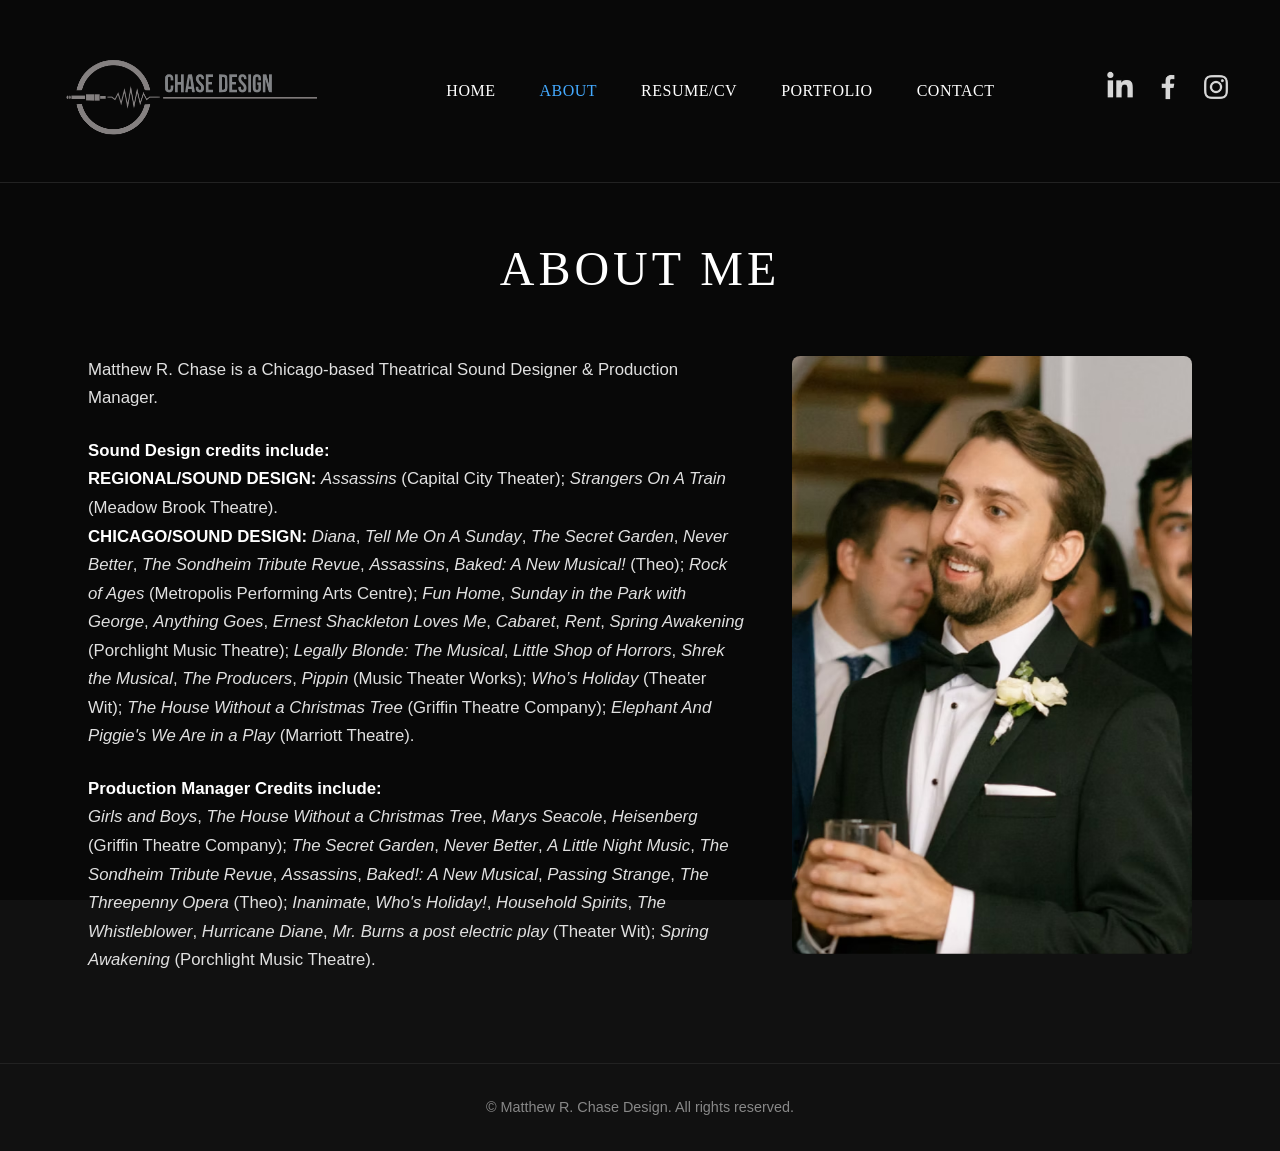
<file: about.html>
<!DOCTYPE html>
<html lang="en">
<head>
  <!-- Google tag (gtag.js) -->
<script async src="https://www.googletagmanager.com/gtag/js?id=G-3YKC25XS0M"></script>
<script>
  window.dataLayer = window.dataLayer || [];
  function gtag(){dataLayer.push(arguments);}
  gtag('js', new Date());

  gtag('config', 'G-3YKC25XS0M');
</script>
  <meta charset="UTF-8">
  <meta name="viewport" content="width=device-width, initial-scale=1.0">
  <meta name="referrer" content="no-referrer">
  <title>About Me | Matthew R. Chase Design</title>
  <link rel="stylesheet" href="style.css">

  <style>
    /* Full-screen video background setup */
    #bg-video {
      position: fixed;
      top: 0;
      left: 0;
      width: 100vw;
      height: 100vh;
      object-fit: cover;
      z-index: -2;
    }

    /* Dark overlay so text remains easy to read over the video */
    .video-overlay {
      position: fixed;
      top: 0;
      left: 0;
      width: 100vw;
      height: 100vh;
      background: rgba(0, 0, 0, 0.55);
      z-index: -1;
    }

    /* Shared Float Up + Fade Keyframes */
    @keyframes floatUpFade {
      from {
        opacity: 0;
        transform: translateY(50px);
      }
      to {
        opacity: 1;
        transform: translateY(0);
      }
    }

    /* Wipe Reveal Keyframe (Left-to-Right) */
    @keyframes wipeReveal {
      from {
        clip-path: inset(0 100% 0 0);
      }
      to {
        clip-path: inset(0 0 0 0);
      }
    }

    /* Keep delayed sections hidden initially */
    .about-hero,
    .about-container,
    footer {
      opacity: 0;
    }

    /* 1. Header (Starts at 0s) */
    header {
      display: flex;
      align-items: center;
      justify-content: space-between;
      padding: 1.0rem 3rem;
      animation: floatUpFade 2.5s ease-out 0s forwards;
    }

    /* Header logo image styling */
    .logo img {
      max-height: 150px; 
      width: auto;
      display: block;
    }

    /* Centered Navigation & Menu Text */
    nav {
      flex: 1;
      display: flex;
      justify-content: center;
      gap: 1.5rem;
    }

    nav a {
      font-family: "Times New Roman", Times, serif;
      font-size: 1rem;
      font-weight: 400;
      text-transform: uppercase;
      letter-spacing: 0.5px;
      text-decoration: none;
      color: #ffffff;
      transition: color 0.2s ease;
    }

    nav a:hover, nav a.active {
      color: #4af;
    }

    /* Social Media Icons */
    .header-socials {
      display: flex;
      align-items: center;
      gap: 1.0rem;
    }

    .header-socials a img {
      width: 32px;
      height: 32px;
      object-fit: contain;
      filter: brightness(0) invert(1);
      opacity: 0.85;
      transition: opacity 0.2s ease, transform 0.2s ease;
    }

    .header-socials a:hover img {
      opacity: 1;
      transform: translateY(-2px);
    }

    /* 2. Hero Section Header Title (Starts at 2.5s) */
    .about-hero {
      padding: 3rem 3rem 1rem 3rem;
      text-align: center;
      animation: floatUpFade 2s ease-out 2.5s forwards;
    }

    .about-title {
      font-family: "Helvetica Neue", Times, serif;
      font-size: 3rem; 
      font-weight: 400;
      letter-spacing: 4px;
      text-transform: uppercase;
      color: #ffffff;
      margin: 0;
    }

    /* 3. Side-by-Side Bio & Photo Layout (Starts at 4s) */
    .about-container {
      max-width: 1200px;
      margin: 2rem auto 4rem auto;
      padding: 0 3rem;
      display: flex;
      gap: 3rem;
      align-items: flex-start;
      animation: floatUpFade 2s ease-out 4s forwards;
    }

    .bio-text {
      flex: 1;
      color: #e0e0e0;
      font-family: "Helvetica Neue", Arial, sans-serif;
      font-size: 1.05rem;
      line-height: 1.7;
    }

    .bio-text p {
      margin-bottom: 1.5rem;
    }

    .bio-text strong {
      color: #ffffff;
    }

    .bio-photo {
      flex: 0 0 400px;
    }

    .bio-photo img {
      width: 100%;
      height: auto;
      border-radius: 8px;
      box-shadow: 0 8px 24px rgba(0, 0, 0, 0.4);
      object-fit: cover;
      
      /* Wipe Reveal Animation */
      clip-path: inset(0 100% 0 0);
      animation: wipeReveal 1.8s cubic-bezier(0.25, 1, 0.5, 1) 4s forwards;
    }

    /* 4. Footer (Starts at 5.5s) */
    footer {
      text-align: center;
      padding: 2rem;
      color: #888;
      font-size: 0.9rem;
      animation: floatUpFade 1.5s ease-out 5.5s forwards;
    }

    /* Mobile Responsiveness */
    @media (max-width: 900px) {
      .about-container {
        flex-direction: column-reverse;
        padding: 0 1.5rem;
      }

      .bio-photo {
        flex: 1 1 auto;
        width: 100%;
        max-width: 400px;
        margin: 0 auto 2rem auto;
      }
    }
  </style>
</head>
<body>

  <!-- Background Video Element -->
  <video autoplay muted loop playsinline id="bg-video">
    <source src="Portfolio Background.mp4" type="video/mp4">
  </video>
  
  <!-- Overlay tint for text legibility -->
  <div class="video-overlay"></div>

  <!-- Header & Navigation -->
  <header>
    <div class="logo">
      <a href="index.html">
        <img src="Chase Design Logo.png?v=2" alt="Matthew R. Chase Sound Design">
      </a>
    </div>

    <!-- Centered Main Nav -->
    <nav>
      <a href="index.html">Home</a>
      <a href="about.html" class="active">About</a>
      <a href="resume.html">Resume/CV</a>
      <a href="portfolio.html">Portfolio</a>
      <a href="#">Contact</a>
    </nav>

    <!-- Social Links -->
    <div class="header-socials">
      <a href="http://www.linkedin.com/in/chasematthewr" target="_blank" rel="noopener noreferrer">
        <img src="linkedin.avif" alt="LinkedIn">
      </a>
      <a href="https://www.facebook.com/ChaseMatthewR" target="_blank" rel="noopener noreferrer">
        <img src="facebook.avif" alt="Facebook">
      </a>
      <a href="https://www.instagram.com/matthewrchase/" target="_blank" rel="noopener noreferrer">
        <img src="instagram.avif" alt="Instagram">
      </a>
    </div>
  </header>

  <!-- Title Header -->
  <section class="about-hero">
    <h1 class="about-title">About Me</h1>
  </section>

  <!-- Side-by-Side Bio and Photo -->
  <main class="about-container">
    <div class="bio-text">
      <p>
        Matthew R. Chase is a Chicago-based Theatrical Sound Designer & Production Manager.
      </p>
      <p>
        <strong>Sound Design credits include:</strong><br>
        <strong>REGIONAL/SOUND DESIGN:</strong> <em>Assassins</em> (Capital City Theater); <em>Strangers On A Train</em> (Meadow Brook Theatre).<br>
        <strong>CHICAGO/SOUND DESIGN:</strong> <em>Diana</em>, <em>Tell Me On A Sunday</em>, <em>The Secret Garden</em>, <em>Never Better</em>, <em>The Sondheim Tribute Revue</em>, <em>Assassins</em>, <em>Baked: A New Musical!</em> (Theo); <em>Rock of Ages</em> (Metropolis Performing Arts Centre); <em>Fun Home</em>, <em>Sunday in the Park with George</em>, <em>Anything Goes</em>, <em>Ernest Shackleton Loves Me</em>, <em>Cabaret</em>, <em>Rent</em>, <em>Spring Awakening</em> (Porchlight Music Theatre); <em>Legally Blonde: The Musical</em>, <em>Little Shop of Horrors</em>, <em>Shrek the Musical</em>, <em>The Producers</em>, <em>Pippin</em> (Music Theater Works); <em>Who’s Holiday</em> (Theater Wit); <em>The House Without a Christmas Tree</em> (Griffin Theatre Company); <em>Elephant And Piggie's We Are in a Play</em> (Marriott Theatre).
      </p>
      <p>
        <strong>Production Manager Credits include:</strong><br>
        <em>Girls and Boys</em>, <em>The House Without a Christmas Tree</em>, <em>Marys Seacole</em>, <em>Heisenberg</em> (Griffin Theatre Company); <em>The Secret Garden</em>, <em>Never Better</em>, <em>A Little Night Music</em>, <em>The Sondheim Tribute Revue</em>, <em>Assassins</em>, <em>Baked!: A New Musical</em>, <em>Passing Strange</em>, <em>The Threepenny Opera</em> (Theo); <em>Inanimate</em>, <em>Who's Holiday!</em>, <em>Household Spirits</em>, <em>The Whistleblower</em>, <em>Hurricane Diane</em>, <em>Mr. Burns a post electric play</em> (Theater Wit); <em>Spring Awakening</em> (Porchlight Music Theatre).
      </p>
    </div>

    <div class="bio-photo">
      <img src="About Me.avif" alt="Matthew R. Chase">
    </div>
  </main>

  <!-- Footer -->
  <footer>
    <p>&copy; Matthew R. Chase Design. All rights reserved.</p>
  </footer>

</body>
</html>
</file>
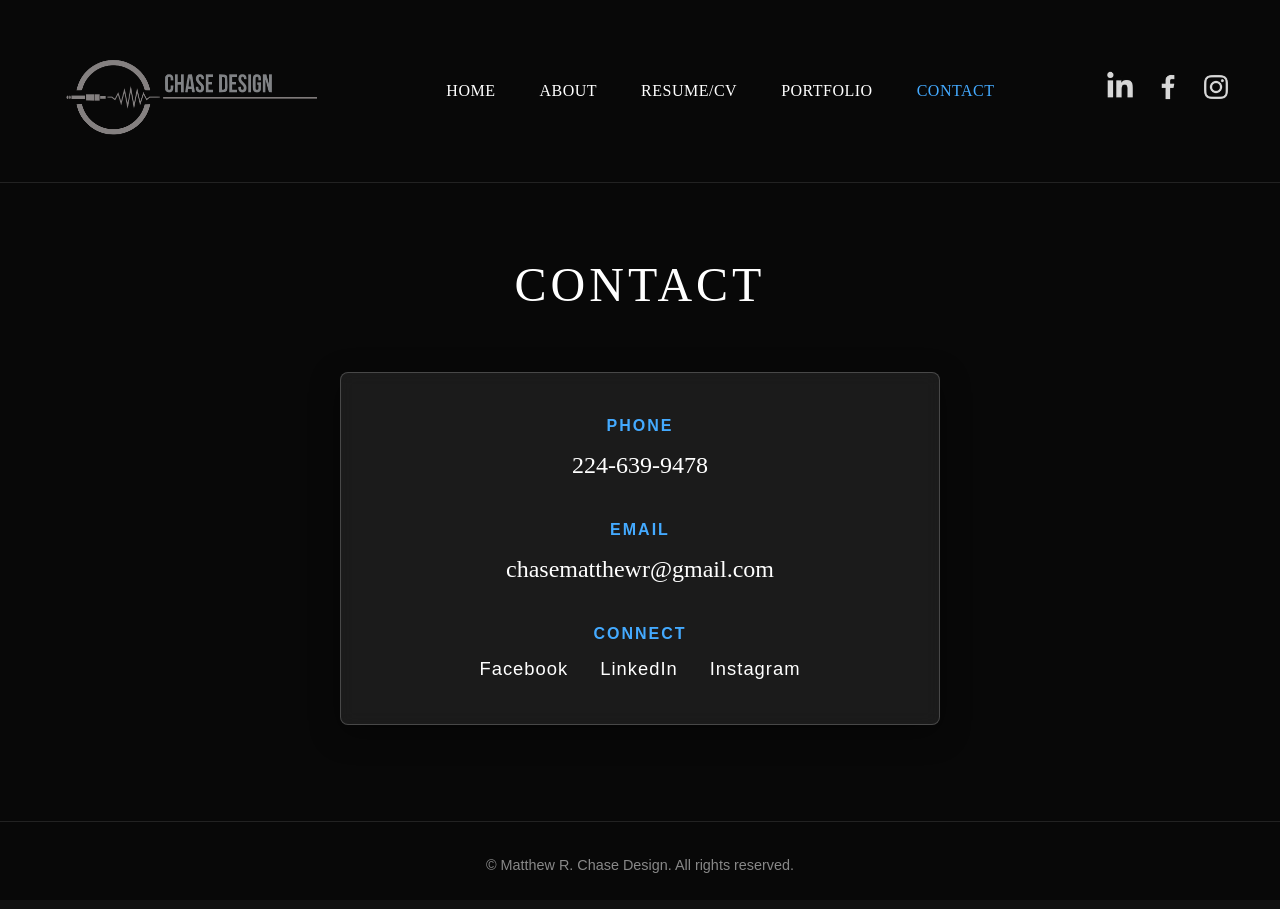
<file: contact.html>
<!DOCTYPE html>
<html lang="en">
<head>
  <!-- Google tag (gtag.js) -->
<script async src="https://www.googletagmanager.com/gtag/js?id=G-3YKC25XS0M"></script>
<script>
  window.dataLayer = window.dataLayer || [];
  function gtag(){dataLayer.push(arguments);}
  gtag('js', new Date());

  gtag('config', 'G-3YKC25XS0M');
</script>
  <meta charset="UTF-8">
  <meta name="viewport" content="width=device-width, initial-scale=1.0">
  <meta name="referrer" content="no-referrer">
  <title>Contact | Matthew R. Chase Design</title>
  <link rel="stylesheet" href="style.css">

  <style>
    /* Full-screen video background setup */
    #bg-video {
      position: fixed;
      top: 0;
      left: 0;
      width: 100vw;
      height: 100vh;
      object-fit: cover;
      z-index: -2;
    }

    /* Dark overlay so text remains easy to read over the video */
    .video-overlay {
      position: fixed;
      top: 0;
      left: 0;
      width: 100vw;
      height: 100vh;
      background: rgba(0, 0, 0, 0.55);
      z-index: -1;
    }

    /* Shared Float Up + Fade Keyframes */
    @keyframes floatUpFade {
      from {
        opacity: 0;
        transform: translateY(50px);
      }
      to {
        opacity: 1;
        transform: translateY(0);
      }
    }

    /* Keep delayed sections hidden initially */
    .contact-hero,
    .contact-container,
    footer {
      opacity: 0;
    }

    /* 1. Header (Starts at 0s) */
    header {
      display: flex;
      align-items: center;
      justify-content: space-between;
      padding: 1.0rem 3rem;
      animation: floatUpFade 2.5s ease-out 0s forwards;
    }

    /* Header logo image styling */
    .logo img {
      max-height: 150px; 
      width: auto;
      display: block;
    }

    /* Centered Navigation & Menu Text */
    nav {
      flex: 1;
      display: flex;
      justify-content: center;
      gap: 1.5rem;
    }

    nav a {
      font-family: "Times New Roman", Times, serif;
      font-size: 1rem;
      font-weight: 400;
      text-transform: uppercase;
      letter-spacing: 0.5px;
      text-decoration: none;
      color: #ffffff;
      transition: color 0.2s ease;
    }

    nav a:hover, nav a.active {
      color: #4af;
    }

    /* Social Media Icons */
    .header-socials {
      display: flex;
      align-items: center;
      gap: 1.0rem;
    }

    .header-socials a img {
      width: 32px;
      height: 32px;
      object-fit: contain;
      filter: brightness(0) invert(1);
      opacity: 0.85;
      transition: opacity 0.2s ease, transform 0.2s ease;
    }

    .header-socials a:hover img {
      opacity: 1;
      transform: translateY(-2px);
    }
    /* 2. Hero Section Header Title (Starts at 2.5s) */
    .contact-hero {
      padding: 4rem 3rem 1rem 3rem;
      text-align: center;
      animation: floatUpFade 2s ease-out 2.5s forwards;
    }

    .contact-title {
      font-family: "Helvetica Neue", Times, serif;
      font-size: 3rem; 
      font-weight: 400;
      letter-spacing: 4px;
      text-transform: uppercase;
      color: #ffffff;
      margin: 0;
    }

    /* 3. Contact Info Card (Starts at 4s) */
    .contact-container {
      max-width: 600px;
      margin: 2rem auto 6rem auto;
      padding: 2.5rem;
      background: rgba(255, 255, 255, 0.08);
      border: 1px solid rgba(255, 255, 255, 0.2);
      border-radius: 8px;
      backdrop-filter: blur(8px);
      box-shadow: 0 8px 30px rgba(0, 0, 0, 0.4);
      text-align: center;
      animation: floatUpFade 2s ease-out 4s forwards;
    }

    .contact-group {
      margin-bottom: 2rem;
    }

    .contact-group:last-child {
      margin-bottom: 0;
    }

    .contact-label {
      font-family: "Helvetica Neue", Arial, sans-serif;
      font-size: 1rem;
      font-weight: 600;
      text-transform: uppercase;
      letter-spacing: 2px;
      color: #4af;
      margin-bottom: 0.5rem;
    }

    .contact-detail a {
      font-family: "Times New Roman", Times, serif;
      font-size: 1.5rem;
      color: #ffffff;
      text-decoration: none;
      transition: color 0.2s ease;
    }

    .contact-detail a:hover {
      color: #4af;
      text-decoration: underline;
    }

    /* Connect Social Links */
    .social-connect-links {
      display: flex;
      justify-content: center;
      gap: 2rem;
      margin-top: 0.5rem;
    }

    .social-connect-links a {
      font-family: "Helvetica Neue", Arial, sans-serif;
      font-size: 1.15rem;
      font-weight: 500;
      letter-spacing: 1px;
      color: #ffffff;
      text-decoration: none;
      transition: color 0.2s ease, transform 0.2s ease;
    }

    .social-connect-links a:hover {
      color: #4af;
      transform: translateY(-2px);
    }

    /* 4. Footer (Starts at 5.5s) */
    footer {
      text-align: center;
      padding: 2rem;
      color: #888;
      font-size: 0.9rem;
      animation: floatUpFade 1.5s ease-out 5.5s forwards;
    }

    /* Mobile Responsiveness */
    @media (max-width: 600px) {
      .contact-container {
        margin: 1.5rem;
        padding: 1.5rem;
      }

      .social-connect-links {
        flex-direction: column;
        gap: 1rem;
      }
    }
  </style>
</head>
<body>

  <!-- Background Video Element -->
  <video autoplay muted loop playsinline id="bg-video">
    <source src="Portfolio Background.mp4" type="video/mp4">
  </video>
  
  <!-- Overlay tint for text legibility -->
  <div class="video-overlay"></div>

  <!-- Header & Navigation -->
  <header>
    <div class="logo">
      <a href="index.html">
        <img src="Chase Design Logo.png?v=2" alt="Matthew R. Chase Sound Design">
      </a>
    </div>

    <!-- Centered Main Nav -->
    <nav>
      <a href="index.html">Home</a>
      <a href="about.html">About</a>
      <a href="resume.html">Resume/CV</a>
      <a href="portfolio.html">Portfolio</a>
      <a href="contact.html" class="active">Contact</a>
    </nav>

    <!-- Social Links -->
    <div class="header-socials">
      <a href="http://www.linkedin.com/in/chasematthewr" target="_blank" rel="noopener noreferrer">
        <img src="linkedin.avif" alt="LinkedIn">
      </a>
      <a href="https://www.facebook.com/ChaseMatthewR" target="_blank" rel="noopener noreferrer">
        <img src="facebook.avif" alt="Facebook">
      </a>
      <a href="https://www.instagram.com/matthewrchase/" target="_blank" rel="noopener noreferrer">
        <img src="instagram.avif" alt="Instagram">
      </a>
    </div>
  </header>

  <!-- Title Header -->
  <section class="contact-hero">
    <h1 class="contact-title">Contact</h1>
  </section>

  <!-- Contact Information Content -->
  <main class="contact-container">
    
    <!-- Phone -->
    <div class="contact-group">
      <div class="contact-label">Phone</div>
      <div class="contact-detail">
        <a href="tel:2246399478">224-639-9478</a>
      </div>
    </div>

    <!-- Email -->
    <div class="contact-group">
      <div class="contact-label">Email</div>
      <div class="contact-detail">
        <a href="mailto:chasematthewr@gmail.com">chasematthewr@gmail.com</a>
      </div>
    </div>

    <!-- Connect -->
    <div class="contact-group">
      <div class="contact-label">Connect</div>
      <div class="social-connect-links">
        <a href="https://www.facebook.com/ChaseMatthewR" target="_blank" rel="noopener noreferrer">Facebook</a>
        <a href="http://www.linkedin.com/in/chasematthewr" target="_blank" rel="noopener noreferrer">LinkedIn</a>
        <a href="https://www.instagram.com/matthewrchase/" target="_blank" rel="noopener noreferrer">Instagram</a>
      </div>
    </div>

  </main>

  <!-- Footer -->
  <footer>
    <p>&copy; Matthew R. Chase Design. All rights reserved.</p>
  </footer>

</body>
</html>
</file>
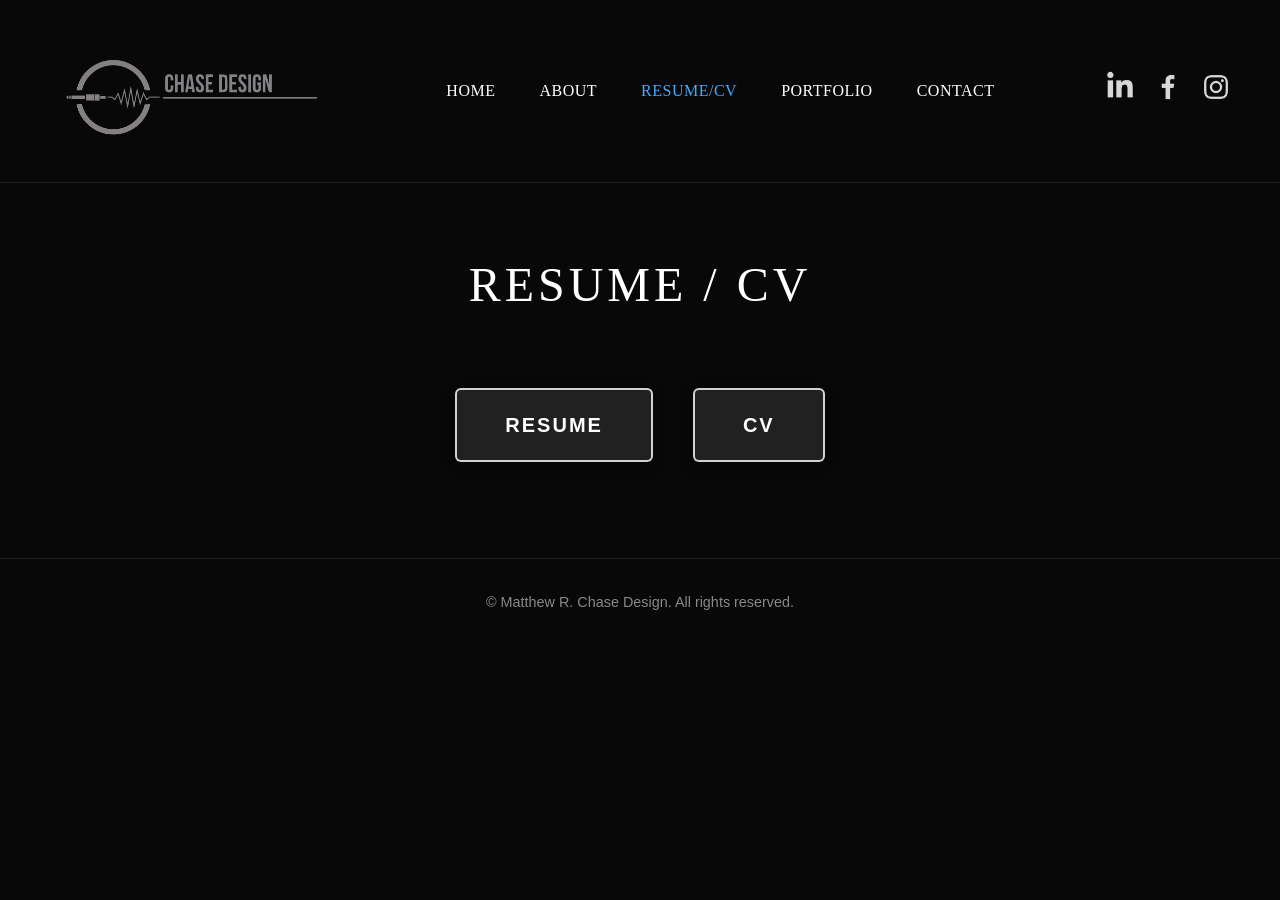
<file: resume.html>
<!DOCTYPE html>
<html lang="en">
<head>
  <!-- Google tag (gtag.js) -->
<script async src="https://www.googletagmanager.com/gtag/js?id=G-3YKC25XS0M"></script>
<script>
  window.dataLayer = window.dataLayer || [];
  function gtag(){dataLayer.push(arguments);}
  gtag('js', new Date());

  gtag('config', 'G-3YKC25XS0M');
</script>
  <meta charset="UTF-8">
  <meta name="viewport" content="width=device-width, initial-scale=1.0">
  <meta name="referrer" content="no-referrer">
  <title>Resume / CV | Matthew R. Chase Design</title>
  <link rel="stylesheet" href="style.css">

  <style>
    /* Full-screen video background setup */
    #bg-video {
      position: fixed;
      top: 0;
      left: 0;
      width: 100vw;
      height: 100vh;
      object-fit: cover;
      z-index: -2;
    }

    /* Dynamic viewport height for mobile browsers */
    #bg-video,
    .video-overlay {
      height: 100dvh;
    }

    /* Dark overlay so text remains easy to read over the video */
    .video-overlay {
      position: fixed;
      top: 0;
      left: 0;
      width: 100vw;
      height: 100vh;
      background: rgba(0, 0, 0, 0.55);
      z-index: -1;
    }

    /* Shared Float Up + Fade Keyframes */
    @keyframes floatUpFade {
      from {
        opacity: 0;
        transform: translateY(50px);
      }
      to {
        opacity: 1;
        transform: translateY(0);
      }
    }

    /* Keep delayed sections hidden initially */
    .resume-hero,
    .documents-container,
    footer {
      opacity: 0;
    }

    /* 1. Header (Starts at 0s) */
    header {
      display: flex;
      align-items: center;
      justify-content: space-between;
      padding: 1.0rem 3rem;
      animation: floatUpFade 2.5s ease-out 0s forwards;
    }

    /* Header logo image styling */
    .logo img {
      max-height: 150px; 
      width: auto;
      display: block;
    }

    /* Centered Navigation & Menu Text */
    nav {
      flex: 1;
      display: flex;
      justify-content: center;
      gap: 1.5rem;
    }

    nav a {
      font-family: "Times New Roman", Times, serif;
      font-size: 1rem;
      font-weight: 400;
      text-transform: uppercase;
      letter-spacing: 0.5px;
      text-decoration: none;
      color: #ffffff;
      transition: color 0.2s ease;
    }

    nav a:hover, nav a.active {
      color: #4af;
    }

    /* Social Media Icons */
    .header-socials {
      display: flex;
      align-items: center;
      gap: 1.0rem;
    }

    .header-socials a img {
      width: 32px;
      height: 32px;
      object-fit: contain;
      filter: brightness(0) invert(1);
      opacity: 0.85;
      transition: opacity 0.2s ease, transform 0.2s ease;
    }

    .header-socials a:hover img {
      opacity: 1;
      transform: translateY(-2px);
    }

    /* 2. Hero Section Header Title (Starts at 2.5s) */
    .resume-hero {
      padding: 4rem 3rem 1rem 3rem;
      text-align: center;
      animation: floatUpFade 2s ease-out 2.5s forwards;
    }

    .resume-title {
      font-family: "Helvetica Neue", Times, serif;
      font-size: 3rem; 
      font-weight: 400;
      letter-spacing: 4px;
      text-transform: uppercase;
      color: #ffffff;
      margin: 0;
    }

    /* 3. Action Buttons Section (Starts at 4s) */
    .documents-container {
      max-width: 800px;
      margin: 3rem auto 6rem auto;
      padding: 0 2rem;
      display: flex;
      justify-content: center;
      gap: 2.5rem;
      animation: floatUpFade 2s ease-out 4s forwards;
    }

    .doc-button {
      font-family: "Helvetica Neue", Arial, sans-serif;
      font-size: 1.25rem;
      font-weight: 600;
      letter-spacing: 2px;
      text-transform: uppercase;
      text-decoration: none;
      color: #ffffff;
      background: rgba(255, 255, 255, 0.1);
      border: 2px solid rgba(255, 255, 255, 0.8);
      padding: 1.2rem 3rem;
      border-radius: 6px;
      backdrop-filter: blur(4px);
      transition: all 0.3s ease;
      box-shadow: 0 4px 15px rgba(0, 0, 0, 0.3);
      cursor: pointer;
      text-align: center;
      display: inline-block;
    }

    .doc-button:hover {
      background: #ffffff;
      color: #000000;
      border-color: #ffffff;
      transform: translateY(-3px);
      box-shadow: 0 8px 25px rgba(0, 0, 0, 0.5);
    }

    /* 4. Footer (Starts at 5.5s) */
    footer {
      text-align: center;
      padding: 2rem;
      color: #888;
      font-size: 0.9rem;
      animation: floatUpFade 1.5s ease-out 5.5s forwards;
    }

    /* Mobile Responsiveness */
    @media (max-width: 768px) {
      header {
        flex-direction: column;
        align-items: center;
        padding: 1rem 1.5rem;
        gap: 1rem;
      }

      .logo img {
        max-height: 100px;
      }

      nav {
        flex-wrap: wrap;
        gap: 0.75rem 1.25rem;
      }

      .resume-hero {
        padding: 2rem 1.5rem 1rem 1.5rem;
      }

      .resume-title {
        font-size: 2rem;
        letter-spacing: 2px;
      }

      .documents-container {
        flex-direction: column;
        align-items: stretch;
        gap: 1.25rem;
        padding: 0 1.5rem;
        margin: 2rem auto 4rem auto;
      }

      .doc-button {
        width: 100%;
        box-sizing: border-box;
      }
    }
  </style>
</head>
<body>

  <!-- Background Video Element -->
  <video autoplay muted loop playsinline id="bg-video">
    <source src="Portfolio Background.mp4" type="video/mp4">
  </video>
  
  <!-- Overlay tint for text legibility -->
  <div class="video-overlay"></div>

  <!-- Header & Navigation -->
  <header>
    <div class="logo">
      <a href="index.html">
        <img src="Chase Design Logo.png?v=2" alt="Matthew R. Chase Sound Design">
      </a>
    </div>

    <!-- Centered Main Nav -->
    <nav>
      <a href="index.html">Home</a>
      <a href="about.html">About</a>
      <a href="resume.html" class="active">Resume/CV</a>
      <a href="portfolio.html">Portfolio</a>
      <a href="contact.html">Contact</a>
    </nav>

    <!-- Social Links -->
    <div class="header-socials">
      <a href="http://www.linkedin.com/in/chasematthewr" target="_blank" rel="noopener noreferrer">
        <img src="linkedin.avif" alt="LinkedIn">
      </a>
      <a href="https://www.facebook.com/ChaseMatthewR" target="_blank" rel="noopener noreferrer">
        <img src="facebook.avif" alt="Facebook">
      </a>
      <a href="https://www.instagram.com/matthewrchase/" target="_blank" rel="noopener noreferrer">
        <img src="instagram.avif" alt="Instagram">
      </a>
    </div>
  </header>

  <!-- Title Header -->
  <section class="resume-hero">
    <h1 class="resume-title">Resume / CV</h1>
  </section>

  <!-- Action Buttons (Pointing directly to Root PDFs) -->
  <main class="documents-container">
    <a href="Matthew-R-Chase-Resume.pdf" target="_blank" rel="noopener noreferrer" class="doc-button">
      Resume
    </a>
    <a href="Matthew-R-Chase-CV.pdf" target="_blank" rel="noopener noreferrer" class="doc-button">
      CV
    </a>
  </main>

  <!-- Footer -->
  <footer>
    <p>&copy; Matthew R. Chase Design. All rights reserved.</p>
  </footer>

</body>
</html>
</file>
<file: style.css>
/* Dark theme reset */
* {
  box-sizing: border-box;
  margin: 0;
  padding: 0;
}

body {
  background-color: #111111;
  color: #f5f5f5;
  font-family: -apple-system, BlinkMacSystemFont, "Segoe UI", Roboto, Helvetica, Arial, sans-serif;
  line-height: 1.6;
}

header {
  display: flex;
  justify-content: space-between;
  align-items: center;
  padding: 2rem 5%;
  border-bottom: 1px solid #222;
}

.logo h1 {
  font-size: 1.4rem;
  letter-spacing: 2px;
  font-weight: 600;
}

.logo span {
  font-size: 0.8rem;
  color: #888;
  letter-spacing: 1px;
}

nav a {
  color: #ccc;
  text-decoration: none;
  margin-left: 20px;
  font-size: 0.9rem;
  transition: color 0.2s;
}

nav a:hover, nav a.active {
  color: #fff;
}

/* Hero Section */
.hero {
  text-align: center;
  padding: 4rem 1rem;
}

.hero h2 {
  font-size: 1.5rem;
  font-weight: 300;
  letter-spacing: 3px;
  color: #ddd;
}

/* Portfolio Grid */
.portfolio {
  max-width: 1200px;
  margin: 0 auto;
  padding: 0 1rem 4rem;
}

.portfolio h3 {
  font-size: 1.2rem;
  margin-bottom: 2rem;
  letter-spacing: 1px;
  border-bottom: 1px solid #333;
  padding-bottom: 0.5rem;
  color: #aaa;
}

.grid-container {
  display: grid;
  grid-template-columns: repeat(auto-fill, minmax(280px, 1fr));
  gap: 2rem;
}

.show-card {
  background: #1a1a1a;
  border-radius: 6px;
  overflow: hidden;
  border: 1px solid #2a2a2a;
  transition: transform 0.2s, border-color 0.2s;
}

.show-card:hover {
  transform: translateY(-4px);
  border-color: #444;
}

.card-image img {
  width: 100%;
  height: 320px;
  object-fit: cover;
  display: block;
}

.card-info {
  padding: 1.2rem;
}

.card-info h4 {
  font-size: 1.1rem;
  margin-bottom: 0.3rem;
  color: #fff;
}

.card-info .company {
  color: #999;
  font-size: 0.85rem;
}

.card-info .year {
  color: #666;
  font-size: 0.8rem;
  margin-bottom: 0.5rem;
}

.card-info .description {
  color: #bbb;
  font-size: 0.85rem;
}

footer {
  text-align: center;
  padding: 2rem;
  color: #555;
  font-size: 0.8rem;
  border-top: 1px solid #222;
}

/* ==========================================
   MOBILE & TABLET RESPONSIVENESS (Screens <= 768px)
   ========================================== */

/* Fix mobile browser address bar height jumping */
#bg-video,
.video-overlay {
  height: 100dvh !important; /* Uses dynamic viewport height for mobile browsers */
}

@media (max-width: 768px) {
  
  /* 1. Header & Navigation Layout */
  header {
    flex-direction: column;
    align-items: center;
    padding: 1rem 1.5rem !important;
    gap: 1rem;
  }

  .logo img {
    max-height: 120px !important; /* Scale down logo for phone screens */
  }

  nav {
    flex-wrap: wrap; /* Allows menu items to wrap neatly onto a second line */
    justify-content: center;
    gap: 1rem 1.5rem !important;
  }

  nav a {
    font-size: 1.1rem !important; /* Readable touch targets */
    padding: 0.25rem 0.5rem;
  }

  .header-socials {
    gap: 1rem !important;
  }

  .header-socials a img {
    width: 32px !important;
    height: 32px !important;
  }

  /* 2. Hero Titles & Headings */
  .contact-title,
  .resume-title,
  .about-title,
  .portfolio-title {
    font-size: 2rem !important;
    letter-spacing: 2px !important;
  }

  .contact-hero,
  .resume-hero,
  .about-hero,
  .portfolio-hero {
    padding: 2rem 1.5rem 1rem 1.5rem !important;
  }

  /* 3. Cards & Main Containers */
  .contact-container,
  .documents-container,
  .about-container,
  .portfolio-container {
    width: 90% !important;
    max-width: 100% !important;
    margin: 1.5rem auto 4rem auto !important;
    padding: 1.5rem !important;
  }

  /* 4. Action Buttons (Resume/CV) */
  .documents-container {
    flex-direction: column;
    align-items: stretch;
    gap: 1rem !important;
  }

  .doc-button {
    width: 100%;
    text-align: center;
    padding: 1rem 1.5rem !important;
    font-size: 1.1rem !important;
  }

  /* 5. Social Links on Contact Page */
  .social-connect-links {
    flex-direction: column;
    gap: 0.75rem !important;
  }

  /* 6. Portfolio Table Horizontal Scrolling (Prevents page stretch) */
  .portfolio-table-wrapper {
    overflow-x: auto;
    -webkit-overflow-scrolling: touch;
  }
}

/* Add/Replace inside your @media (max-width: 768px) block */
@media (max-width: 768px) {
  .hero {
    padding: 2rem 1.5rem 1rem 1.5rem !important;
    text-align: center !important; /* Center align titles on phones */
  }

  .hero-title {
    font-size: 1.75rem !important;
    margin-left: 0 !important; /* Remove huge left margin on mobile */
    letter-spacing: 1px !important;
    text-align: center !important;
  }

  .hero-tagline {
    font-size: 0.9rem !important;
    margin-left: 0 !important; /* Remove huge left margin on mobile */
    letter-spacing: 6px !important; /* Reduce wide letter spacing so it fits on screen */
    text-align: center !important;
  }
}
</file>
